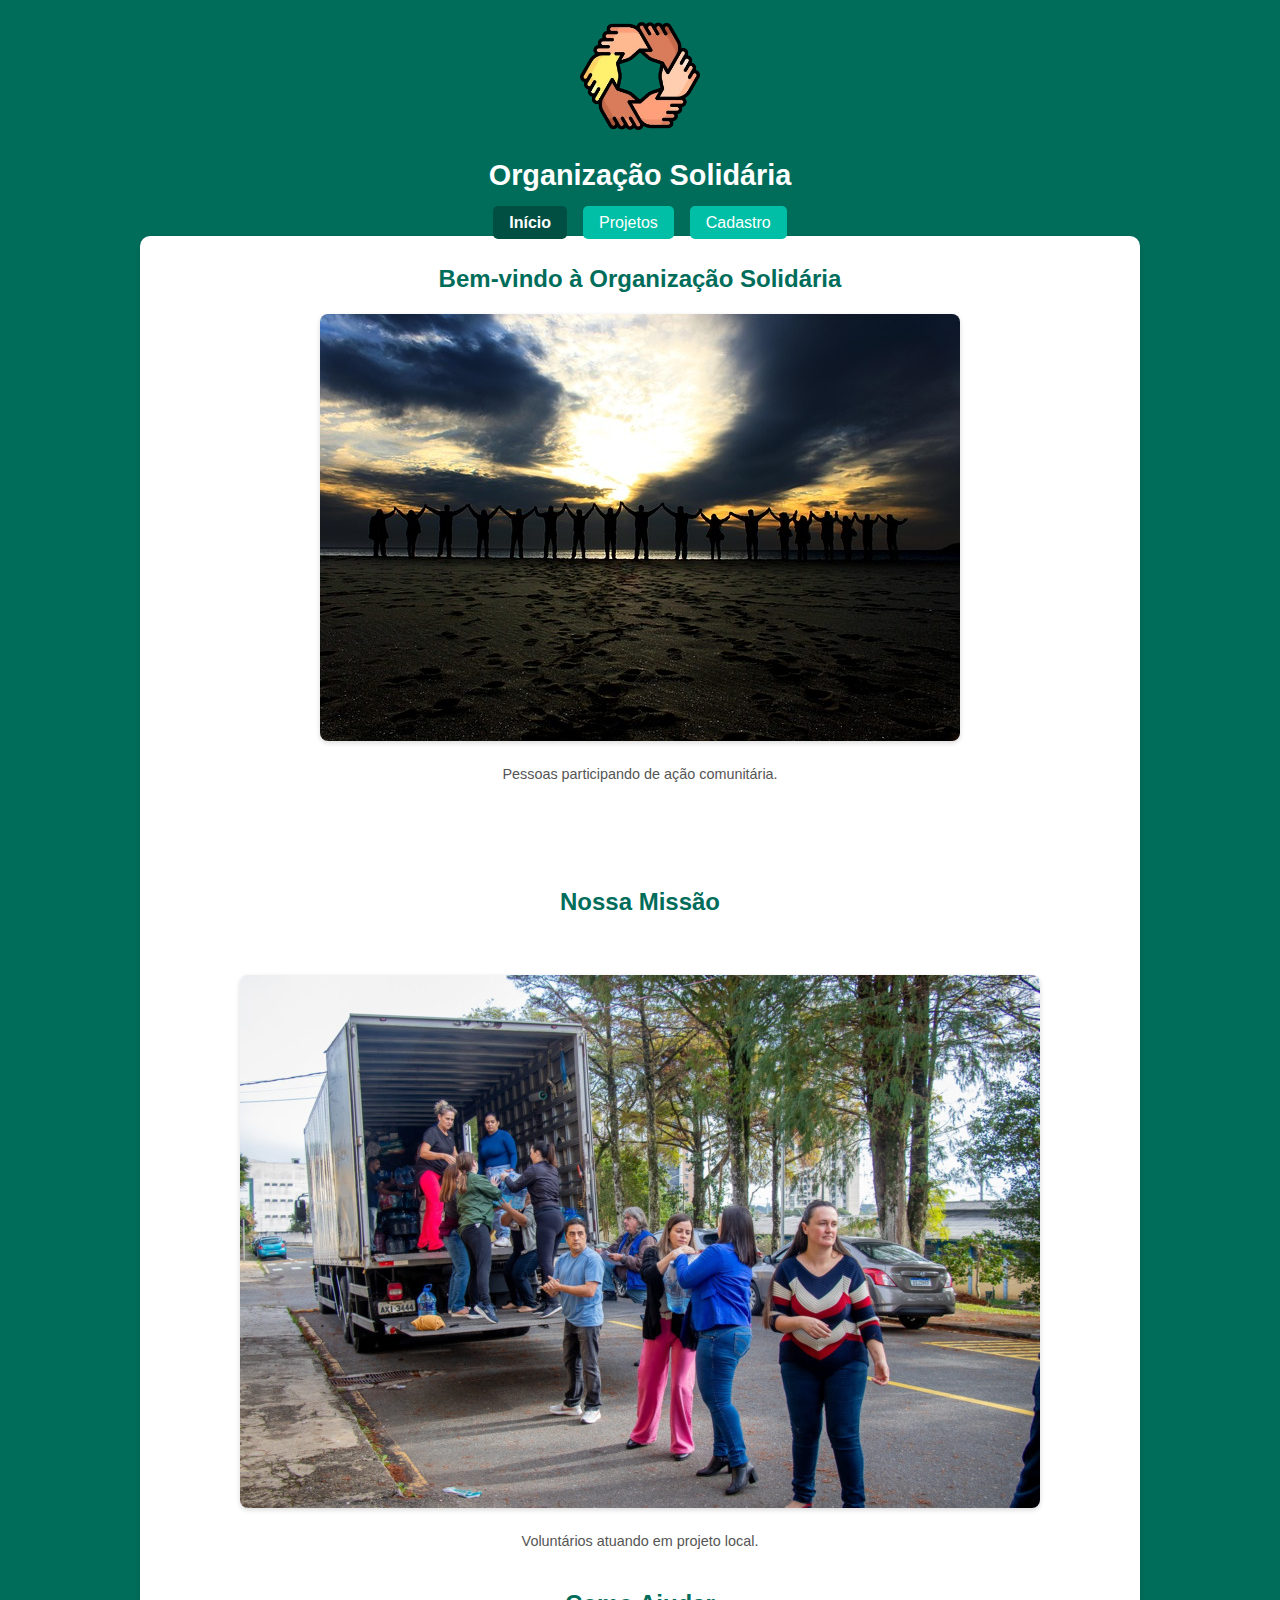
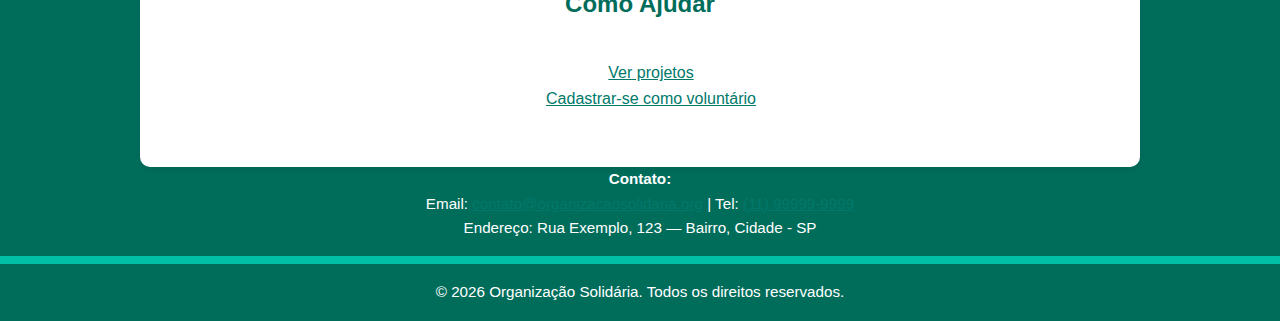
<file: index.html>
<!DOCTYPE html>
<html lang="pt-BR">
<head>
  <meta charset="utf-8">
  <meta name="viewport" content="width=device-width,initial-scale=1">
  <meta name="description" content="Organização Solidária — ações sociais, voluntariado e projetos comunitários.">
  <title>Organização Solidária - Início</title>
  <link rel="stylesheet" href="css/estilo.css">
</head>
<body>
  <header role="banner">
    <div class="topo">
      <img src="img/logo.png" alt="Logotipo Organização Solidária" width="160" height="auto">
      <h1>Organização Solidária</h1>
    </div>

    <nav role="navigation" aria-label="Menu principal">
      <ul>
        <li><a href="index.html" aria-current="page">Início</a></li>
        <li><a href="projetos.html">Projetos</a></li>
        <li><a href="cadastro.html">Cadastro</a></li>
      </ul>
    </nav>

   
  <main>
    <section aria-labelledby="bemvindo">
      <h2 id="bemvindo">Bem-vindo à Organização Solidária</h2>

      <figure>
        <img src="img/pessoas-unidas-representando-solidariedade-01.jpg" alt="Pessoas unidas representando solidariedade" />
        <figcaption>Pessoas participando de ação comunitária.</figcaption>
      </figure>

      <p>Somos uma instituição sem fins lucrativos dedicada a apoiar comunidades em situação de vulnerabilidade social. Nosso objetivo é transformar vidas através da solidariedade e do trabalho coletivo.</p>
    </section>

    <section aria-labelledby="missao">
      <h2 id="missao">Nossa Missão</h2>
      <p>Promover ações sociais, culturais e educacionais que contribuam para o desenvolvimento humano e o bem-estar social.</p>
      <figure>
        <img src="img/voluntarios-direcionando-atividade.jpg" alt="Voluntários em ação" />
        <figcaption>Voluntários atuando em projeto local.</figcaption>
      </figure>
    </section>

    <section aria-labelledby="sobre">
      <h2 id="sobre">Como Ajudar</h2>
      <p>Saiba como participar como voluntário ou como realizar doações — visite a página de projetos e o formulário de cadastro.</p>
      <ul>
        <li><a href="projetos.html">Ver projetos</a></li>
        <li><a href="cadastro.html">Cadastrar-se como voluntário</a></li>
      </ul>
    </section>
  </main>
  
 <address class="contato" aria-label="Informações de contato">
      <strong>Contato:</strong>
      <p>Email: <a href="mailto:contato@organizacaosolidaria.org">contato@organizacaosolidaria.org</a> | Tel: <a href="tel:+5511999999999">(11) 99999-9999</a></p>
      <p>Endereço: Rua Exemplo, 123 — Bairro, Cidade - SP</p>
    </address>
  </header>

  <footer role="contentinfo">
    <p>&copy; <span id="ano"></span> Organização Solidária. Todos os direitos reservados.</p>
    <script>
      // Atualiza ano do rodapé automaticamente
      document.getElementById('ano').textContent = new Date().getFullYear();
    </script>
  </footer>
</body>
</html>
</file>
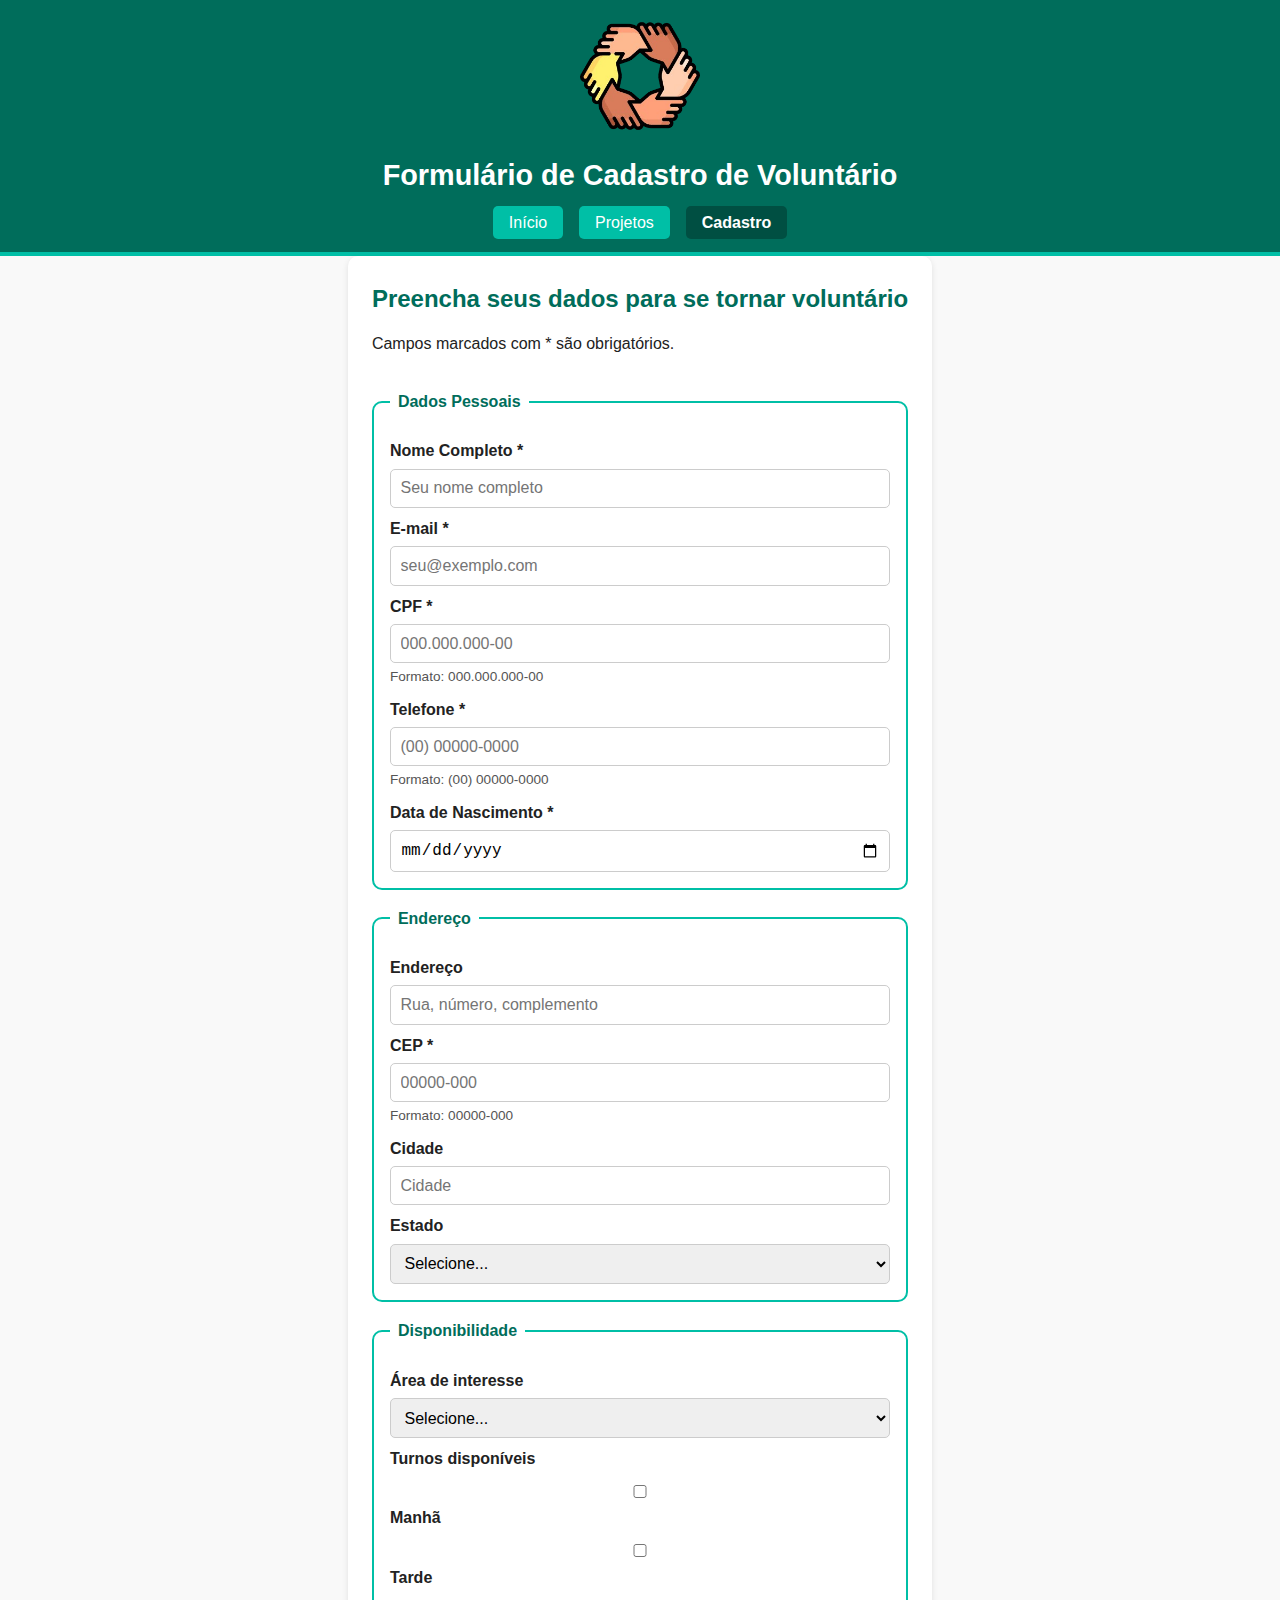
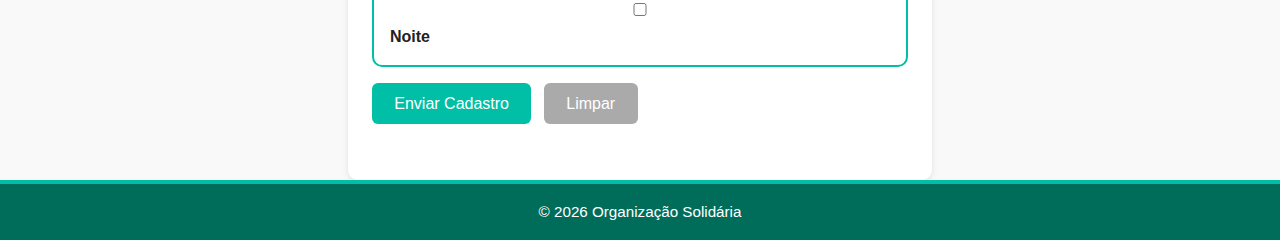
<file: cadastro.html>
<!DOCTYPE html>
<html lang="pt-BR">
<head>
  <meta charset="utf-8">
  <meta name="viewport" content="width=device-width,initial-scale=1">
  <meta name="description" content="Formulário de cadastro de voluntários — Organização Solidária.">
  <title>Cadastro | Organização Solidária</title>
  <link rel="stylesheet" href="css/estilo.css">
</head>
<body>
  <header role="banner">
    <img src="img/logo.png" alt="Logotipo Organização Solidária" width="140">
    <h1>Formulário de Cadastro de Voluntário</h1>

    <nav role="navigation" aria-label="Menu principal">
      <ul>
        <li><a href="index.html">Início</a></li>
        <li><a href="projetos.html">Projetos</a></li>
        <li><a href="cadastro.html" aria-current="page">Cadastro</a></li>
      </ul>
    </nav>
  </header>

  <main>
    <section aria-labelledby="instrucao">
      <h2 id="instrucao">Preencha seus dados para se tornar voluntário</h2>
      <p>Campos marcados com <span aria-hidden="true">*</span> são obrigatórios.</p>
    </section>

    <section>
      <form id="form-cadastro" action="#" method="post" novalidate>
        <!-- Agrupamento: dados pessoais -->
        <fieldset>
          <legend>Dados Pessoais</legend>

          <label for="nome">Nome Completo <span>*</span></label>
          <input id="nome" name="nome" type="text" required minlength="3" maxlength="100" placeholder="Seu nome completo" autocomplete="name">

          <label for="email">E-mail <span>*</span></label>
          <input id="email" name="email" type="email" required placeholder="seu@exemplo.com" autocomplete="email">

          <label for="cpf">CPF <span>*</span></label>
          <input id="cpf" name="cpf" type="text" inputmode="numeric" required pattern="\d{3}\.\d{3}\.\d{3}-\d{2}" placeholder="000.000.000-00" maxlength="14" aria-describedby="cpf-help">

          <small id="cpf-help">Formato: 000.000.000-00</small>

          <label for="telefone">Telefone <span>*</span></label>
          <input id="telefone" name="telefone" type="tel" inputmode="tel" required pattern="\(\d{2}\) \d{4,5}-\d{4}" placeholder="(00) 00000-0000" maxlength="15" aria-describedby="tel-help">
          <small id="tel-help">Formato: (00) 00000-0000</small>

          <label for="nascimento">Data de Nascimento <span>*</span></label>
          <input id="nascimento" name="nascimento" type="date" required max="">
        </fieldset>

        <!-- Agrupamento: endereço -->
        <fieldset>
          <legend>Endereço</legend>

          <label for="endereco">Endereço</label>
          <input id="endereco" name="endereco" type="text" placeholder="Rua, número, complemento" autocomplete="street-address">

          <label for="cep">CEP <span>*</span></label>
          <input id="cep" name="cep" type="text" inputmode="numeric" required pattern="\d{5}-\d{3}" placeholder="00000-000" maxlength="9" aria-describedby="cep-help">
          <small id="cep-help">Formato: 00000-000</small>

          <label for="cidade">Cidade</label>
          <input id="cidade" name="cidade" type="text" placeholder="Cidade" autocomplete="address-level2">

          <label for="estado">Estado</label>
          <select id="estado" name="estado" autocomplete="address-level1" required>
            <option value="">Selecione...</option>
            <option value="AC">AC</option><option value="AL">AL</option><option value="AP">AP</option>
            <option value="AM">AM</option><option value="BA">BA</option><option value="CE">CE</option>
            <option value="DF">DF</option><option value="ES">ES</option><option value="GO">GO</option>
            <option value="MA">MA</option><option value="MT">MT</option><option value="MS">MS</option>
            <option value="MG">MG</option><option value="PA">PA</option><option value="PB">PB</option>
            <option value="PR">PR</option><option value="PE">PE</option><option value="PI">PI</option>
            <option value="RJ">RJ</option><option value="RN">RN</option><option value="RS">RS</option>
            <option value="RO">RO</option><option value="RR">RR</option><option value="SC">SC</option>
            <option value="SP">SP</option><option value="SE">SE</option><option value="TO">TO</option>
          </select>
        </fieldset>

        <!-- Agrupamento: disponibilidade -->
        <fieldset>
          <legend>Disponibilidade</legend>
          <label for="area">Área de interesse</label>
          <select id="area" name="area">
            <option value="">Selecione...</option>
            <option value="alimentacao">Alimentação</option>
            <option value="educacao">Educação</option>
            <option value="saude">Saúde</option>
            <option value="logistica">Logística</option>
            <option value="comunicacao">Comunicação</option>
          </select>

          <label>Turnos disponíveis</label>
          <div role="group" aria-label="Turnos disponíveis">
            <label><input type="checkbox" name="turno" value="manha"> Manhã</label>
            <label><input type="checkbox" name="turno" value="tarde"> Tarde</label>
            <label><input type="checkbox" name="turno" value="noite"> Noite</label>
          </div>
        </fieldset>

        <p>
          <button type="submit">Enviar Cadastro</button>
          <button type="reset">Limpar</button>
        </p>
      </form>
    </section>
  </main>

  <footer role="contentinfo">
    <p>&copy; <span id="ano3"></span> Organização Solidária</p>
    <script>document.getElementById('ano3').textContent = new Date().getFullYear();</script>
  </footer>

  <!-- Scripts: máscaras simples e validação adicional -->
  <script>
    // Define data máximo para nascimento (para evitar datas futuras)
    (function() {
      const nascimento = document.getElementById('nascimento');
      const hoje = new Date().toISOString().split('T')[0];
      nascimento.setAttribute('max', hoje);
    })();

    // Máscara para CPF, Telefone e CEP (entrada ao digitar)
    function apenasNumeros(str) {
      return str.replace(/\D/g, '');
    }

    function mascararCPF(valor) {
      valor = apenasNumeros(valor).slice(0,11);
      valor = valor.replace(/(\d{3})(\d)/, '$1.$2');
      valor = valor.replace(/(\d{3})(\d)/, '$1.$2');
      valor = valor.replace(/(\d{3})(\d{1,2})$/, '$1-$2');
      return valor;
    }

    function mascararTelefone(valor) {
      valor = apenasNumeros(valor).slice(0,11);
      if (valor.length <= 10) {
        // (00) 0000-0000
        valor = valor.replace(/(\d{2})(\d{4})(\d{0,4})/, '($1) $2-$3').replace(/-$/, '');
      } else {
        // (00) 00000-0000
        valor = valor.replace(/(\d{2})(\d{5})(\d{0,4})/, '($1) $2-$3').replace(/-$/, '');
      }
      return valor;
    }

    function mascararCEP(valor) {
      valor = apenasNumeros(valor).slice(0,8);
      valor = valor.replace(/(\d{5})(\d{0,3})/, '$1-$2').replace(/-$/, '');
      return valor;
    }

    // Aplica máscaras nos eventos input
    document.getElementById('cpf').addEventListener('input', function(e) {
      const start = this.selectionStart;
      this.value = mascararCPF(this.value);
      this.setSelectionRange(start, start);
    });

    document.getElementById('telefone').addEventListener('input', function(e) {
      const start = this.selectionStart;
      this.value = mascararTelefone(this.value);
      this.setSelectionRange(start, start);
    });

    document.getElementById('cep').addEventListener('input', function(e) {
      const start = this.selectionStart;
      this.value = mascararCEP(this.value);
      this.setSelectionRange(start, start);
    });

    // Validação nativa + feedback simples antes do envio
    document.getElementById('form-cadastro').addEventListener('submit', function(e) {
      if (!this.checkValidity()) {
        // permite que o navegador mostre mensagens nativas de validação
        // e impede o envio para correção
        e.preventDefault();
        this.reportValidity();
      } else {
        // Aqui poderia ir a lógica de envio (fetch), por enquanto apenas impedir navegação real
        e.preventDefault();
        alert('Cadastro enviado com sucesso (simulado). Verifique o repositório GitHub e envie o projeto conforme as instruções da atividade.');
      }
    });
  </script>
</body>
</html>
</file>
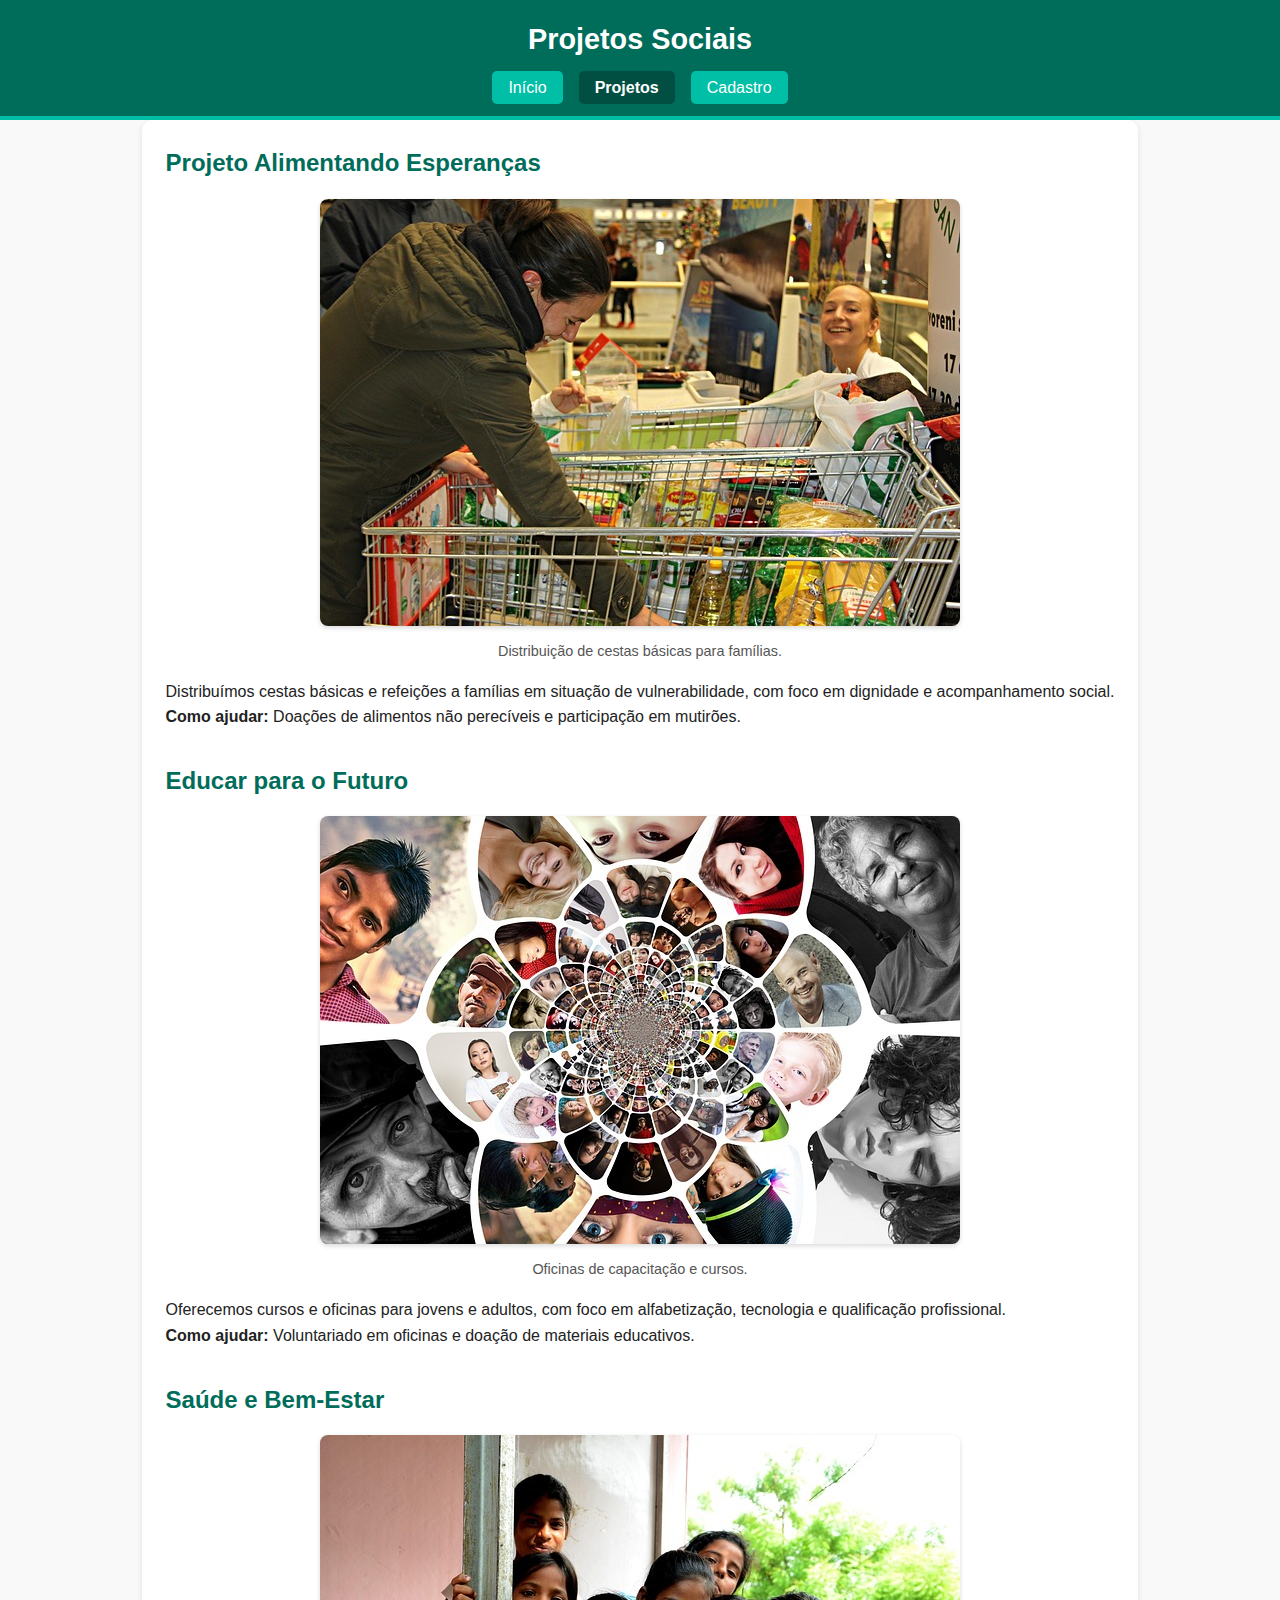
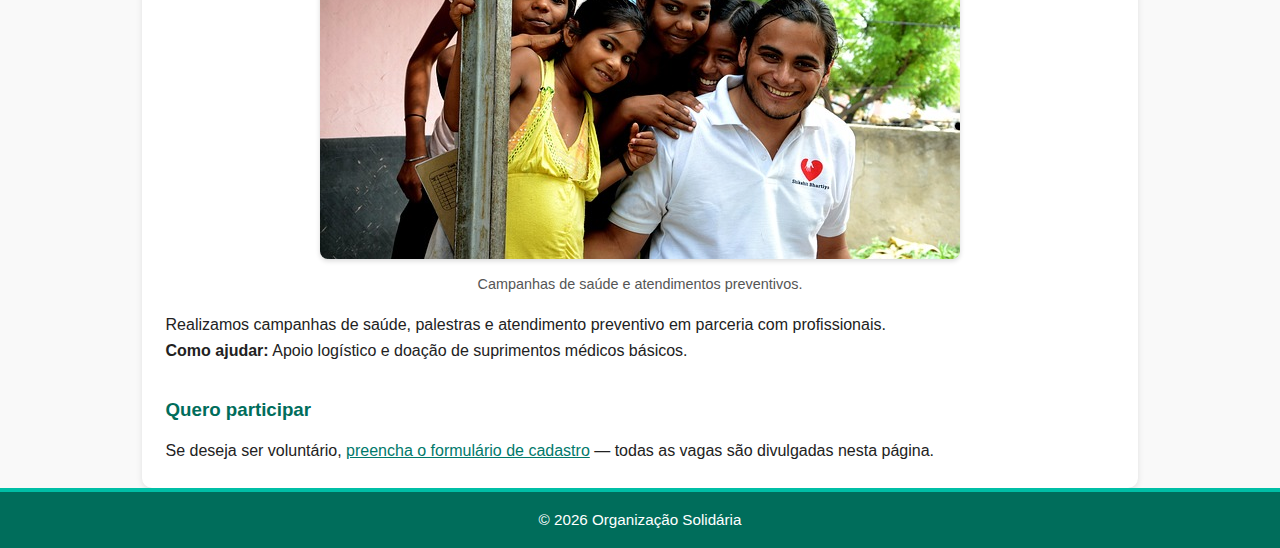
<file: projetos.html>
<!DOCTYPE html>
<html lang="pt-BR">
<head>
  <meta charset="utf-8">
  <meta name="viewport" content="width=device-width,initial-scale=1">
  <meta name="description" content="Projetos sociais da Organização Solidária: voluntariado, doações e ações comunitárias.">
  <title>Projetos Sociais - Organização Solidária</title>
  <link rel="stylesheet" href="css/estilo.css">
</head>
<body>
  <header role="banner">
    <h1>Projetos Sociais</h1>
    <nav role="navigation" aria-label="Menu principal">
      <ul>
        <li><a href="index.html">Início</a></li>
        <li><a href="projetos.html" aria-current="page">Projetos</a></li>
        <li><a href="cadastro.html">Cadastro</a></li>
      </ul>
    </nav>
  </header>

  <main>
    <article aria-labelledby="alimentando-esperancas">
      <h2 id="alimentando-esperancas">Projeto Alimentando Esperanças</h2>
      <figure>
        <img src="img/doacao-alimentos-03.jpg" alt="Distribuição de cestas básicas">
        <figcaption>Distribuição de cestas básicas para famílias.</figcaption>
      </figure>
      <p>Distribuímos cestas básicas e refeições a famílias em situação de vulnerabilidade, com foco em dignidade e acompanhamento social.</p>
      <p><strong>Como ajudar:</strong> Doações de alimentos não perecíveis e participação em mutirões.</p>
    </article>

    <article aria-labelledby="educar-futuro">
      <h2 id="educar-futuro">Educar para o Futuro</h2>
      <figure>
        <img src="img/redes-sociais-pessoas04.jpg" alt="Oficinas e cursos para jovens e adultos">
        <figcaption>Oficinas de capacitação e cursos.</figcaption>
      </figure>
      <p>Oferecemos cursos e oficinas para jovens e adultos, com foco em alfabetização, tecnologia e qualificação profissional.</p>
      <p><strong>Como ajudar:</strong> Voluntariado em oficinas e doação de materiais educativos.</p>
    </article>

    <article aria-labelledby="saude-bem-estar">
      <h2 id="saude-bem-estar">Saúde e Bem-Estar</h2>
      <figure>
        <img src="img/children-02.jpg" alt="Atendimento médico em comunidade">
        <figcaption>Campanhas de saúde e atendimentos preventivos.</figcaption>
      </figure>
      <p>Realizamos campanhas de saúde, palestras e atendimento preventivo em parceria com profissionais.</p>
      <p><strong>Como ajudar:</strong> Apoio logístico e doação de suprimentos médicos básicos.</p>
    </article>

    <aside aria-label="Informações rápidas">
      <h3>Quero participar</h3>
      <p>Se deseja ser voluntário, <a href="cadastro.html">preencha o formulário de cadastro</a> — todas as vagas são divulgadas nesta página.</p>
    </aside>
  </main>

  <footer role="contentinfo">
    <p>&copy; <span id="ano2"></span> Organização Solidária</p>
    <script>document.getElementById('ano2').textContent = new Date().getFullYear();</script>
  </footer>
</body>
</html>
</file>
<file: css/estilo.css>
/* =========================================================
   Organização Solidária - Estilo Base
   Compatível com: index.html, projetos.html e cadastro.html
   ========================================================= */

/* ===== Reset e base tipográfica ===== */
* {
  box-sizing: border-box;
  margin: 0;
  padding: 0;
}

html {
  font-size: 100%;
  scroll-behavior: smooth;
}

body {
  font-family: "Segoe UI", Roboto, Arial, sans-serif;
  line-height: 1.6;
  color: #222;
  background-color: #f9f9f9;
  padding: 0;
  min-height: 100vh;
  display: flex;
  flex-direction: column;
}

/* ===== Cabeçalho ===== */
header {
  background-color: #006d5b;
  color: #fff;
  padding: 1rem;
  text-align: center;
  border-bottom: 4px solid #00bfa6;
}

header img {
  max-width: 120px;
  height: auto;
  margin-bottom: 0.5rem;
}

header h1 {
  font-size: 1.8rem;
  margin-bottom: 0.3rem;
}

header address,
header p {
  font-style: normal;
  font-size: 0.95rem;
}

/* ===== Navegação principal ===== */
nav ul {
  list-style: none;
  display: flex;
  justify-content: center;
  flex-wrap: wrap;
  gap: 1rem;
  margin-top: 0.8rem;
}

nav a {
  text-decoration: none;
  color: #fff;
  background-color: #00bfa6;
  padding: 0.5rem 1rem;
  border-radius: 5px;
  transition: background-color 0.3s ease;
}

nav a:hover,
nav a:focus,
nav a[aria-current="page"] {
  background-color: #004f42;
}

/* ===== Estrutura principal ===== */
main {
  flex: 1;
  padding: 1.5rem;
  max-width: 1000px;
  margin: 0 auto;
  background-color: #fff;
  border-radius: 10px;
  box-shadow: 0 2px 6px rgba(0, 0, 0, 0.1);
}

section, article {
  margin-bottom: 2rem;
}

h2, h3 {
  color: #006d5b;
  margin-bottom: 0.8rem;
}

/* ===== Imagens e figuras ===== */
figure {
  margin: 1rem 0;
  text-align: center;
}

figure img {
  max-width: 100%;
  border-radius: 8px;
  box-shadow: 0 2px 5px rgba(0,0,0,0.15);
}

figcaption {
  font-size: 0.9rem;
  color: #555;
  margin-top: 0.4rem;
}

/* ===== Listas e links ===== */
ul {
  list-style: disc inside;
}

a {
  color: #00796b;
}

a:hover {
  text-decoration: underline;
}

/* ===== Formulário ===== */
form {
  display: flex;
  flex-direction: column;
  gap: 1rem;
}

fieldset {
  border: 2px solid #00bfa6;
  padding: 1rem;
  border-radius: 10px;
}

legend {
  font-weight: bold;
  color: #006d5b;
  padding: 0 0.5rem;
}

label {
  display: block;
  font-weight: 600;
  margin-top: 0.5rem;
}

input,
select {
  width: 100%;
  padding: 0.6rem;
  border: 1px solid #ccc;
  border-radius: 5px;
  margin-top: 0.3rem;
  font-size: 1rem;
}

input:focus,
select:focus {
  outline: 2px solid #00bfa6;
  border-color: #00bfa6;
}

small {
  color: #555;
  font-size: 0.85rem;
}

/* ===== Botões ===== */
button {
  background-color: #00bfa6;
  color: #fff;
  border: none;
  border-radius: 6px;
  padding: 0.7rem 1.4rem;
  font-size: 1rem;
  cursor: pointer;
  transition: background-color 0.3s;
}

button:hover,
button:focus {
  background-color: #008c77;
}

button[type="reset"] {
  background-color: #aaa;
  margin-left: 0.5rem;
}

button[type="reset"]:hover {
  background-color: #888;
}

/* ===== Rodapé ===== */
footer {
  background-color: #006d5b;
  color: #fff;
  text-align: center;
  padding: 1rem;
  font-size: 0.95rem;
  border-top: 4px solid #00bfa6;
}

/* ===== Responsividade ===== */
@media (max-width: 768px) {
  nav ul {
    flex-direction: column;
    gap: 0.5rem;
  }

  main {
    padding: 1rem;
  }

  header h1 {
    font-size: 1.5rem;
  }
}

/* ===== Acessibilidade extra ===== */
:focus {
  outline: 3px solid #ffcc00;
  outline-offset: 2px;
}

[aria-current="page"] {
  font-weight: bold;
}
</file>
